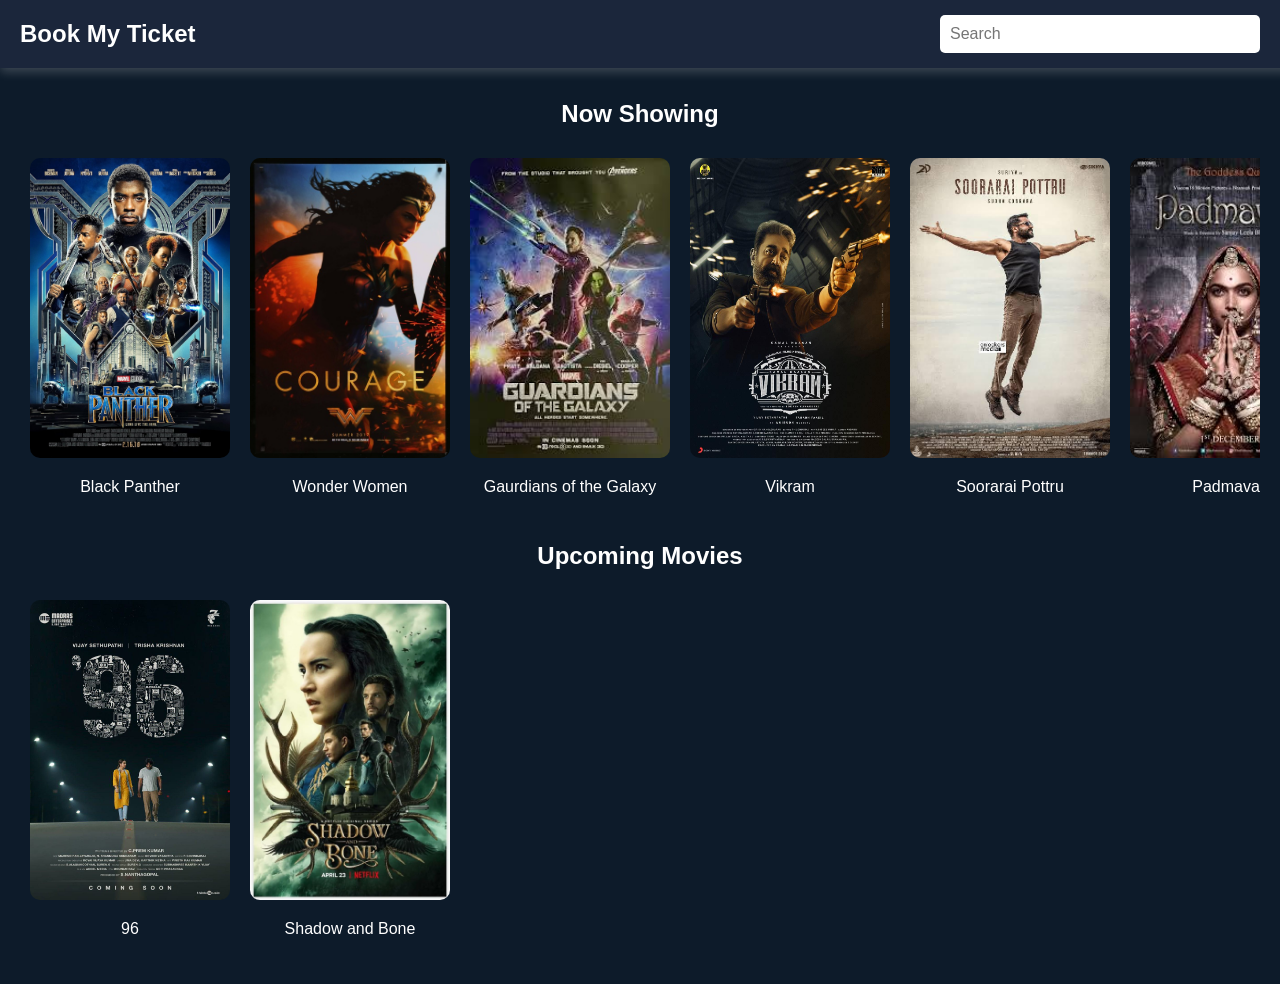
<file: index.html>
<!DOCTYPE html>
<html lang="en">
<head>
    <meta charset="UTF-8">
    <meta name="viewport" content="width=device-width, initial-scale=1.0">
    <title>Book My Ticket</title>
    <style>
        body {
            font-family: 'Arial', sans-serif;
            background-color: #0d1b2a;
            color: white;
            text-align: center;
            padding: 20px;
            margin: 0;
        }
        .navbar {
            left: 0;
            right: 0;
            display: flex;
            justify-content: space-between;
            align-items: center;
            background-color: #1b263b;
            padding: 15px 20px;
            position: fixed;
            top: 0;
            width: 100%;
            box-shadow: 0px 4px 10px rgba(255, 255, 255, 0.2);
            z-index: 1000;
        }
        .navbar h1 {
            margin: 0;
            font-size: 24px;
        }
        .search-bar {
            margin-right: 40px; 
        }
        input[type="text"] {
            padding: 10px;
            width: 300px;
            border-radius: 5px;
            border: none;
            font-size: 16px;
        }
        .container {
            margin-top: 80px;
        }
        .movie-container {
            display: flex;
            overflow-x: auto;
            gap: 20px;
            padding: 10px;
            scroll-behavior: smooth;
            white-space: nowrap;
        }
        .movie-container::-webkit-scrollbar {
            height: 6px;
        }
        .movie-container::-webkit-scrollbar-thumb {
            background: #ff4757;
            border-radius: 5px;
        }
        .movie {
            cursor: pointer;
            min-width: 200px;
            text-align: center;
        }
        .movie img {
            width: 200px;
            height: 300px;
            border-radius: 10px;
            transition: transform 0.3s, box-shadow 0.3s;
        }
        .movie img:hover {
            transform: scale(1.1);
            box-shadow: 0px 4px 15px rgba(255, 255, 255, 0.5);
        }
        .movie-details {
            display: none;
            position: fixed;
            top: 50%;
            left: 50%;
            transform: translate(-50%, -50%);
            background: rgba(0, 0, 0, 0.9);
            padding: 20px;
            border-radius: 10px;
            box-shadow: 0px 4px 10px rgba(255, 255, 255, 0.2);
            z-index: 1000;
            width: auto; /* Adjust width automatically */
            max-width: 80%; /* Prevents it from getting too wide */
            max-height: 80vh; /* Prevents it from overflowing screen */
            text-align: center;
            opacity: 0;
            transition: opacity 0.3s ease-in-out;
            overflow-y: auto; /* Scroll if content is too long */
            white-space: normal; /* Allows text to wrap */
            word-wrap: break-word; /* Ensures long words don't overflow */
        }

        .movie-details.show {
            display: block;
            opacity: 1;
        }

        .book-btn {
            background-color: red;
            color: white;
            padding: 12px 24px;
            font-size: 16px;
            border: none;
            border-radius: 5px;
            cursor: pointer;
            transition: background 0.3s;
        }
        .book-btn:hover {
            background-color: darkred;
        }
        .close-btn {
            background-color: gray;
            color: white;
            border: none;
            padding: 5px 10px;
            border-radius: 5px;
            cursor: pointer;
            margin-top: 10px;
        }
    </style>
</head>
<body>
    <div class="navbar">
        <h1>Book My Ticket</h1>
        <input type="text" id="search" class="search-bar" placeholder="Search">
    </div>
    
    <div class="container">
        <h2>Now Showing</h2>
        <div class="movie-container" id="current-movies"></div>
        
        <h2>Upcoming Movies</h2>
        <div class="movie-container" id="upcoming-movies"></div>
    </div>
    
    <div class="movie-details" id="movie-details">
        <h3 id="details-title"></h3>
        <p id="details-description"></p>
        <button class='book-btn' onclick='bookTicket()'>Book</button>
        <button class='close-btn' onclick='closeDetails()'>Close</button>
    </div>
    
    <script>
        const movies = [
            { title: "Black Panther", poster: "movieA.jpg", description: "Follows TChalla, heir to the hidden but advanced kingdom of Wakanda, who must lead his people into a new future and confront a challenger from his nations past." },
            { title: "Wonder Women", poster: "movieB.jpg", description: "Diana (Wonder Woman) demonstrates courage by defending what she believes in, and by using her strength to fight evil." },
            { title: "Gaurdians of the Galaxy", poster: "movieC.jpg", description: "A group of intergalactic mercenaries, including Star-Lord, Gamora, Rocket, Groot, and Drax, team up to save the galaxy from threats." },
            { title: "Vikram", poster: "movieD.jpg", description: "A high-octane action thriller from Indian cinema focusing on a special agents mission to eliminate a gang of masked murderers." },
            { title: "Soorarai Pottru", poster: "movieE.jpg", description: "An inspiring tale of an ambitious man striving to launch a low-cost airline, overcoming numerous personal and professional challenges." },
            { title: "Padmavati", poster: "movieF.jpg", description: "A historical drama depicting the valor and sacrifice of Rani Padmavati, a legendary queen known for her beauty and courage." },
            { title: "Joker", poster: "movieH.jpg", description: "A dark character study of Arthur Fleck, a failed comedian in Gotham City, whose descent into madness leads him to become the notorious Joker." },
            { title: "Oppenheimer", poster: "movieI.jpg", description: "A biographical film chronicling the life of J. Robert Oppenheimer, the physicist who played a pivotal role in developing the atomic bomb during World War II." }
        ];
        
        const upcomingMovies = [
            { title: "96", poster: "upcomingA.jpg", description: "A poignant romantic drama about two high school sweethearts who reunite after 22 years at a school reunion, rekindling unresolved emotions." },
            { title: "Shadow and Bone", poster: "upcomingB.jpg", description: "Based on the Grishaverse novels, this fantasy adventure follows a young soldier who discovers a magical power that could unite her war-torn world." }
        ];
        
        function displayMovies(movieList, containerId) {
            const container = document.getElementById(containerId);
            container.innerHTML = "";
            movieList.forEach(movie => {
                const movieElement = document.createElement("div");
                movieElement.classList.add("movie");
                movieElement.innerHTML = `<img src="${movie.poster}" alt="${movie.title}" onclick="showDetails('${movie.title}', '${movie.description}', '${movie.poster}')"><p>${movie.title}</p>`;
                container.appendChild(movieElement);
            });
        }
        let selectedTitle = "";
        let selectedPoster = "";

function showDetails(title, description, poster) {
    selectedTitle = title;
    selectedPoster = poster;

    document.getElementById("details-title").textContent = title;
    document.getElementById("details-description").textContent = description;
    const details = document.getElementById("movie-details");
    details.classList.add("show");
}

        function closeDetails() {
            document.getElementById("movie-details").classList.remove("show");
        }
        
        function bookTicket() {
    localStorage.setItem("selectedMovie", selectedTitle);
    localStorage.setItem("selectedPoster", selectedPoster);
    window.location.href = "seatSelection.html";
}

        
        document.getElementById("search").addEventListener("input", function() {
            const searchText = this.value.toLowerCase();
            const filteredMovies = movies.filter(m => m.title.toLowerCase().includes(searchText));
            displayMovies(filteredMovies, "current-movies");
        });
        
        displayMovies(movies, "current-movies");
        displayMovies(upcomingMovies, "upcoming-movies");
    </script>
</body>
</html>
</file>
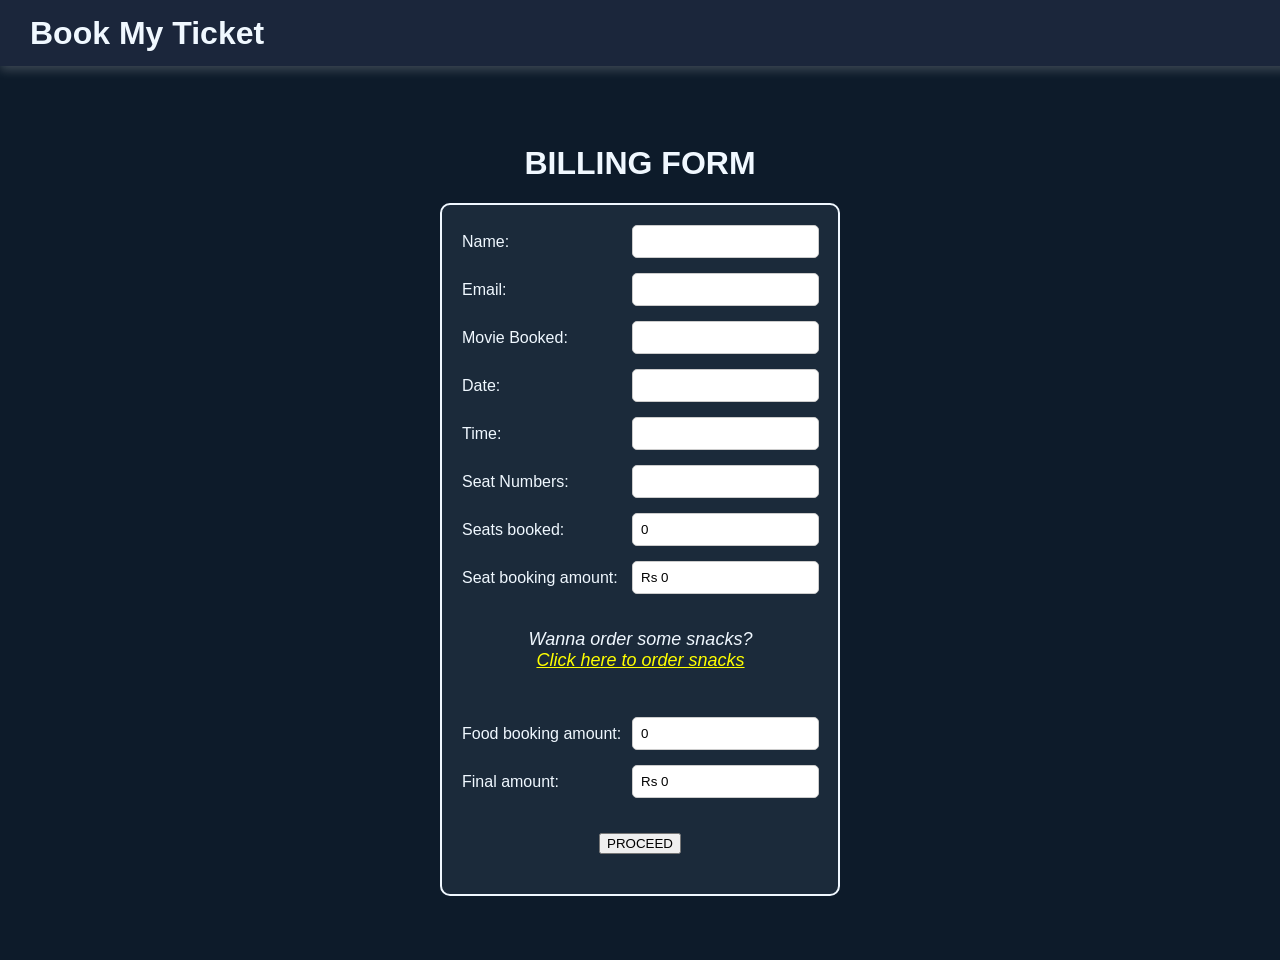
<file: billing.html>
<!DOCTYPE html>
<html lang="en">
<head>
    <meta charset="UTF-8">
    <meta name="viewport" content="width=device-width, initial-scale=1.0">
    <title>Billing Form</title>
    <link rel="stylesheet" href="billingCSS.css">
</head>
<body>
    <div class="navbar">
        <h1>Book My Ticket</h1>
    </div>
    <br>
    <div class="container">
        <h1 is="billingForm">BILLING FORM</h1>
        <form>
            <fieldset>
                <div class="input-group">
                    <label for="name">Name:</label>
                    <input type="text" id="name" required/>
                </div>
                <div class="input-group">
                    <label for="email">Email:</label>
                    <input type="text" id="email" required/>
                </div>
                <div class="input-group">
                    <label for="movie">Movie Booked:</label>
                    <input type="text" id="movie" readonly/>
                </div>
                <div class="input-group">
                    <label for="date">Date:</label>
                    <input type="text" id="date" readonly/>
                </div>
                <div class="input-group">
                    <label for="time">Time:</label>
                    <input type="text" id="time" readonly/>
                </div>
                <div class="input-group">
                    <label for="seatNumbers">Seat Numbers:</label>
                    <input type="text" id="seatNumbers" readonly/>
                </div>
                <div class="input-group">
                    <label for="seats">Seats booked:</label>
                    <input type="text" id="seats" placeholder="Rs" required readonly/>
                </div>
                <div class="input-group">
                    <label for="seat_amt">Seat booking amount:</label>
                    <input type="text" id="seat_amt" placeholder="Rs" readonly/>
                </div>
            </fieldset>
            <fieldset>
                <label class="snack-text">Wanna order some snacks?</label>
                <a href="snacks.html" class="snack-link" style="color: yellow;">Click here to order snacks</a>
                <br><br>
                <div class="input-group">
                    <label for="food_amt">Food booking amount:</label>
                    <input type="text" id="food_amt" placeholder="Rs"/>
                </div>
                <div class="input-group">
                    <label for="final_amt">Final amount:</label>
                    <input type="text" id="final_amt" placeholder="Rs" readonly/>
                </div>
            </fieldset>
            <fieldset>
                <input id="proceed" type="button" value="PROCEED" onclick="goToPayment()" />
            </fieldset>
        </form>
    </div>

    <script>
        function goToPayment() {
            // Clear snack total after using it
            localStorage.removeItem("snackTotal");
            window.location.href = "payment.html";
        }

        document.addEventListener("DOMContentLoaded", function () {
            // ✅ Clear snack total if user didn't come from snacks page
            if (document.referrer && !document.referrer.includes("snacks.html")) {
                localStorage.removeItem("snackTotal");
            }

            const movieName = localStorage.getItem("selectedMovie");
            const selectedDate = localStorage.getItem("selectedDate");
            const selectedTime = localStorage.getItem("selectedTime");
            const ticketPrice = 200;

            // Fill movie name
            const movieInput = document.getElementById("movie");
            if (movieInput && movieName) {
                movieInput.value = movieName;
            }

            // Fill date and time
            const dateInput = document.getElementById("date");
            if (dateInput && selectedDate) {
                dateInput.value = selectedDate;
            }

            const timeInput = document.getElementById("time");
            if (timeInput && selectedTime) {
                timeInput.value = selectedTime;
            }

            // Seat info
            let selectedSeats = localStorage.getItem("selectedSeats");
            selectedSeats = selectedSeats ? parseInt(selectedSeats) : 0;

            const totalSeatAmount = selectedSeats * ticketPrice;
            document.getElementById("seats").value = selectedSeats;
            document.getElementById("seat_amt").value = "Rs " + totalSeatAmount;

            // Seat numbers
            const seatNumbers = JSON.parse(localStorage.getItem("selectedSeatNumbers")) || [];
            const seatNumbersInput = document.getElementById("seatNumbers");
            if (seatNumbersInput && seatNumbers.length > 0) {
                seatNumbersInput.value = seatNumbers.join(", ");
            }

            // Food amount
            const snackRaw = localStorage.getItem("snackTotal");
            const snackTotal = snackRaw !== null ? parseInt(snackRaw) : 0;
            document.getElementById("food_amt").value = snackTotal;

            // Update final amount
            function updateTotal() {
                let foodAmount = parseInt(document.getElementById("food_amt").value) || 0;
                let finalAmount = totalSeatAmount + foodAmount;
                document.getElementById("final_amt").value = "Rs " + finalAmount;
            }

            // Initial total calculation
            document.getElementById("final_amt").value = "Rs " + (totalSeatAmount + snackTotal);

            // Event listener for manual food amount changes
            document.getElementById("food_amt").addEventListener("input", updateTotal);
        });
    </script>
</body>
</html>
</file>
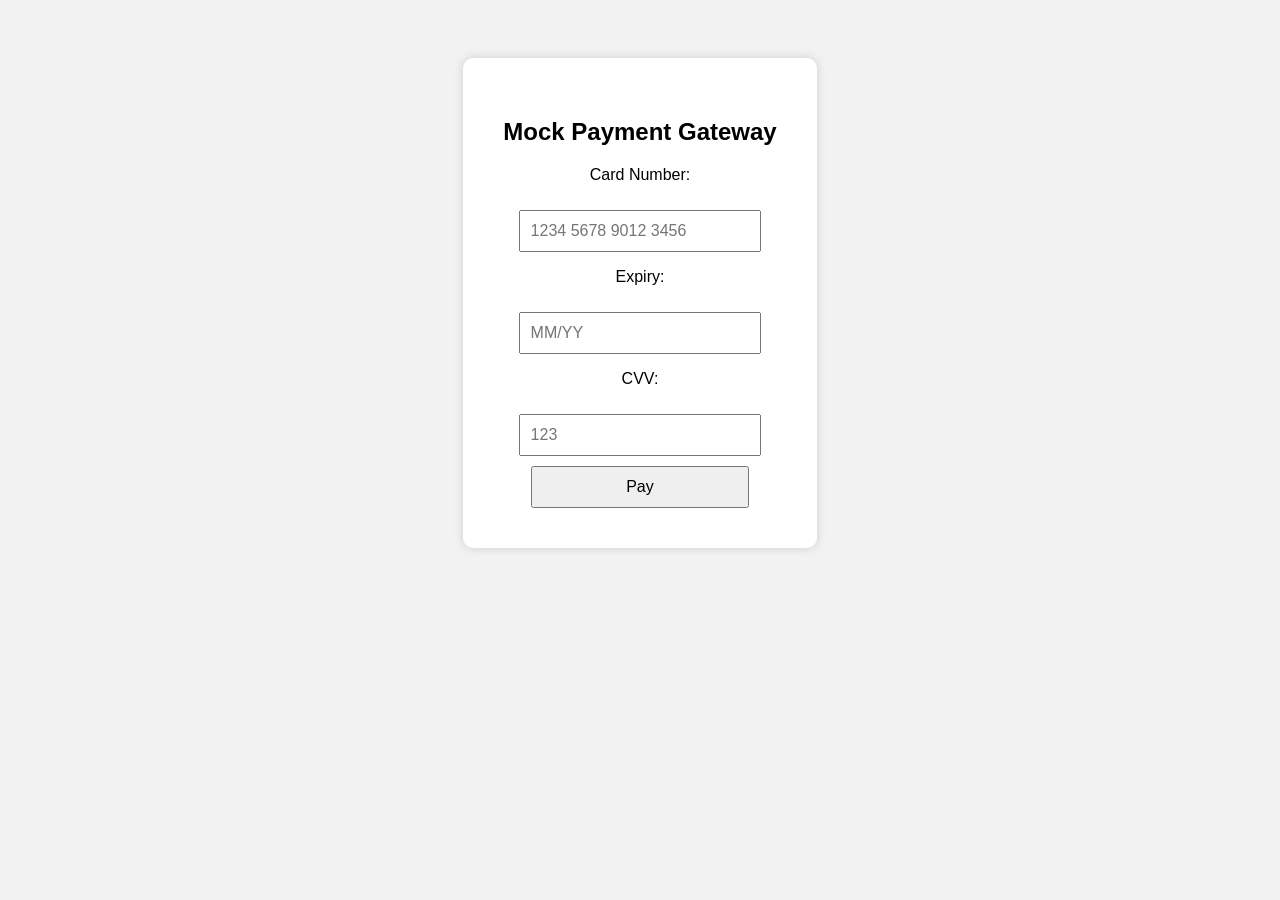
<file: payment.html>
<!DOCTYPE html>
<html lang="en">
<head>
  <meta charset="UTF-8">
  <title>Payment Gateway</title>
  <style>
    body {
      font-family: Arial;
      background-color: #f2f2f2;
      text-align: center;
      padding-top: 50px;
    }
    .payment-box {
      background: white;
      display: inline-block;
      padding: 40px;
      border-radius: 10px;
      box-shadow: 0px 0px 10px #ccc;
    }
    input, button {
      padding: 10px;
      width: 80%;
      margin-top: 10px;
      font-size: 16px;
    }
  </style>
</head>
<body>
  <div class="payment-box">
    <h2>Mock Payment Gateway</h2>
    <p>Card Number:</p>
    <input type="text" placeholder="1234 5678 9012 3456"><br>
    <p>Expiry:</p>
    <input type="text" placeholder="MM/YY"><br>
    <p>CVV:</p>
    <input type="password" placeholder="123"><br>
    <button onclick="completePayment()">Pay</button>
  </div>

  <script>
    function completePayment() {
      alert("Payment Successful!");
      window.location.href = "success.html";
    }
  </script>
</body>
</html>
</file>
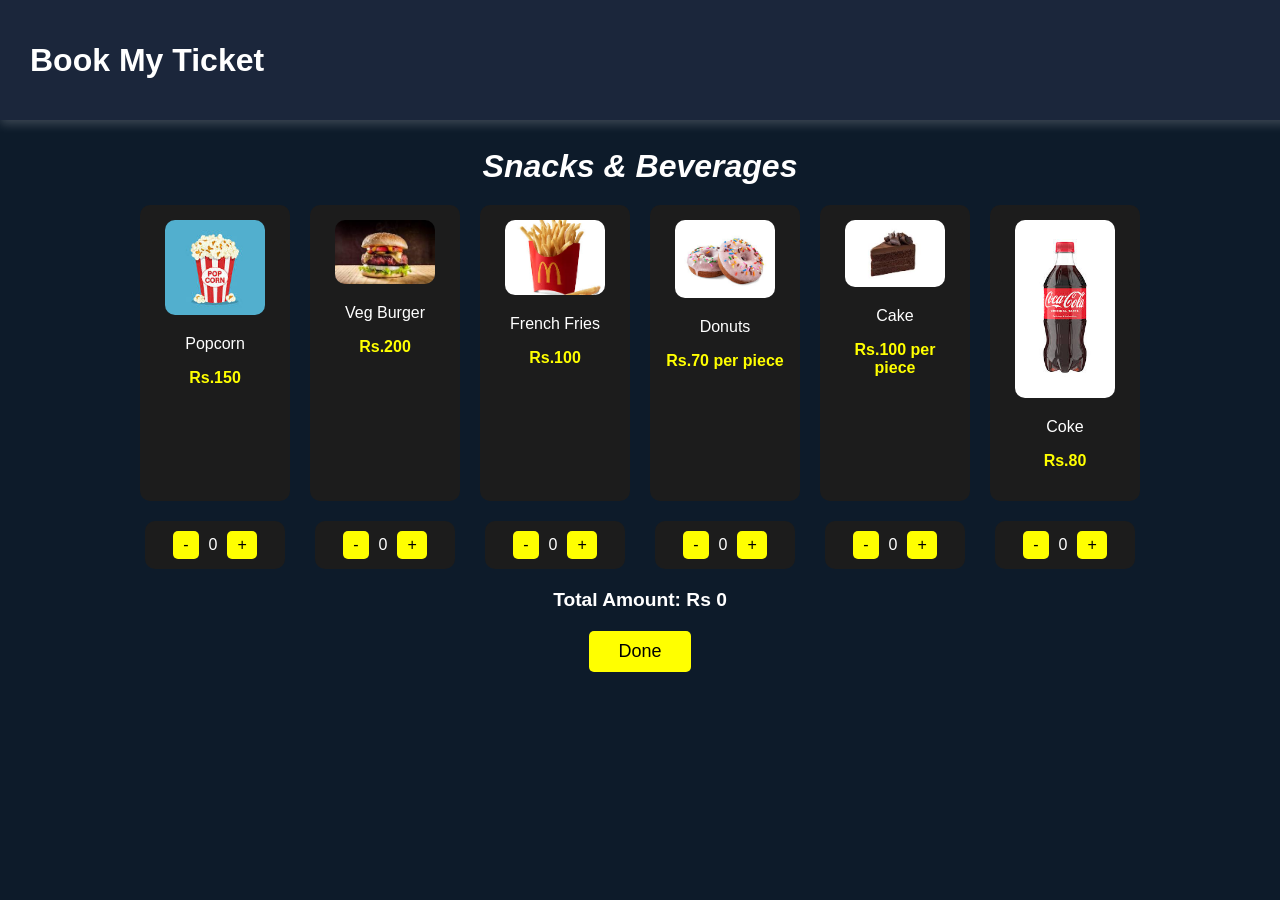
<file: snacks.html>
<!DOCTYPE html>
  <html lang="en">
  <head>
      <meta charset="UTF-8">
      <meta name="viewport" content="width=device-width, initial-scale=1.0">
      <title>Snacks & Beverages</title>
      <link rel="stylesheet" href="snacksCSS.css">
      <script defer src="snacksJS.js"></script>
  </head>
  <body>
      <div class="navbar">
          <h1>Book My Ticket</h1>
      </div>
      <div class="container">
          <h1 class="section-title">Snacks & Beverages</h1>
  
          <div class="image-row">
              <div class="snack-item" data-name="Popcorn" data-price="150">
                  <img src="popcorn.jpeg" alt="Popcorn">
                  <p>Popcorn</p>
                  <p class="price">Rs.150</p>
              </div>
              <div class="snack-item" data-name="Veg Burger" data-price="200">
                  <img src="burger.jpeg" alt="Veg Burger">
                  <p>Veg Burger</p>
                  <p class="price">Rs.200</p>
              </div>
              <div class="snack-item" data-name="French Fries" data-price="100">
                  <img src="frenchfries.jpeg" alt="French Fries">
                  <p>French Fries</p>
                  <p class="price">Rs.100</p>
              </div>
              <div class="snack-item" data-name="Donuts" data-price="70">
                  <img src="donut.jpeg" alt="Donuts">
                  <p>Donuts</p>
                  <p class="price">Rs.70 per piece</p>
              </div>
              <div class="snack-item" data-name="Cake" data-price="100">
                  <img src="cake.jpeg" alt="Cake">
                  <p>Cake</p>
                  <p class="price">Rs.100 per piece</p>
              </div>
              <div class="snack-item" data-name="Coke" data-price="80">
                  <img src="coke.jpeg" alt="Coke">
                  <p>Coke</p>
                  <p class="price">Rs.80</p>
              </div>
          </div>
  
          <div class="button-row">
              <!-- Quantity Selectors for each snack -->
              <div class="quantity-selector"><button class="decrease">-</button><span class="quantity">0</span><button class="increase">+</button></div>
              <div class="quantity-selector"><button class="decrease">-</button><span class="quantity">0</span><button class="increase">+</button></div>
              <div class="quantity-selector"><button class="decrease">-</button><span class="quantity">0</span><button class="increase">+</button></div>
              <div class="quantity-selector"><button class="decrease">-</button><span class="quantity">0</span><button class="increase">+</button></div>
              <div class="quantity-selector"><button class="decrease">-</button><span class="quantity">0</span><button class="increase">+</button></div>
              <div class="quantity-selector"><button class="decrease">-</button><span class="quantity">0</span><button class="increase">+</button></div>
          </div>
  
          <div class="total-display">
              <strong>Total Amount: Rs <span id="totalAmount">0</span></strong>
          </div>
  
          <input type="button" class="done-btn" value="Done" onclick="placeSnackOrder()"/>
      </div>
  </body>
  </html>
</file>
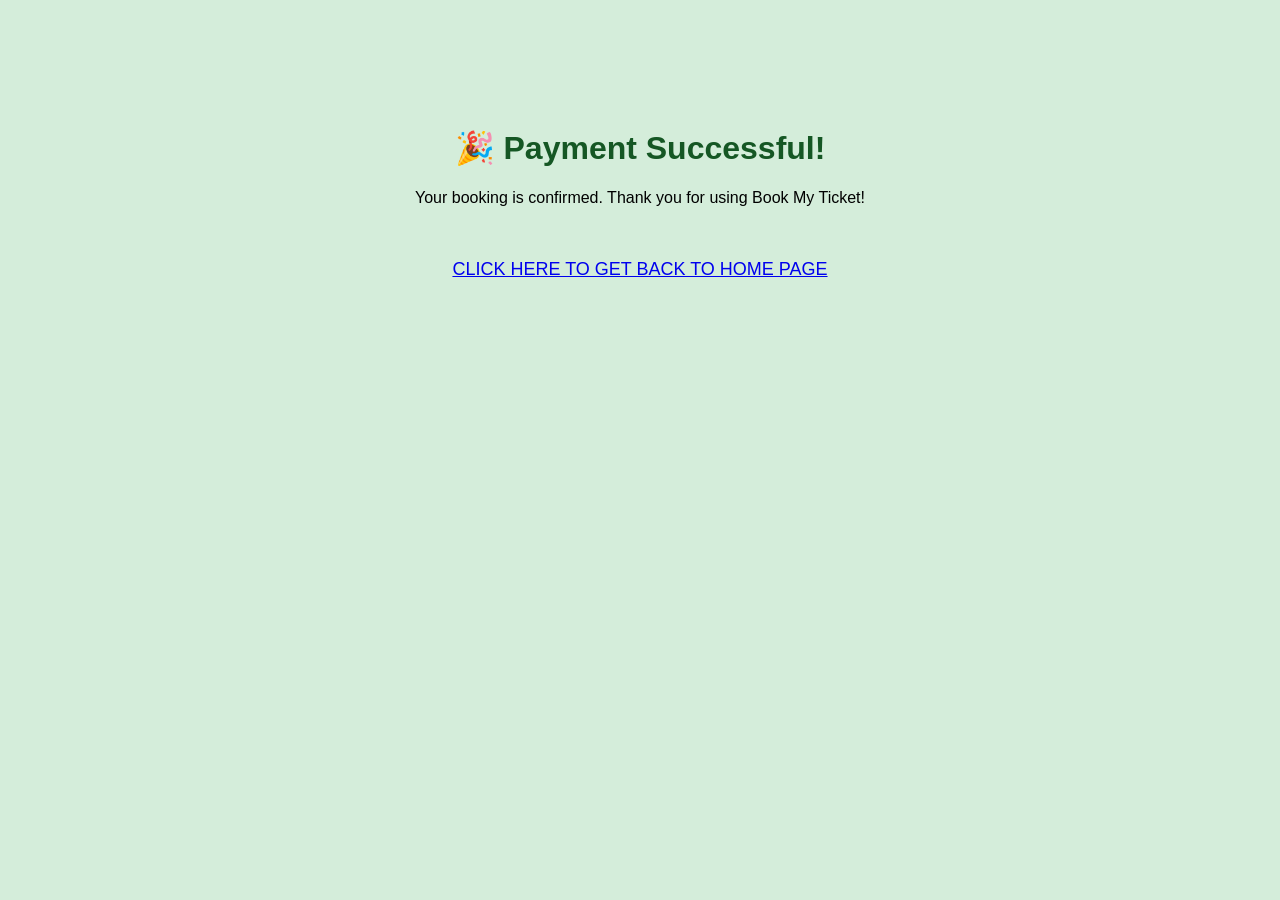
<file: success.html>
<!DOCTYPE html>
<html lang="en">
<head>
  <meta charset="UTF-8">
  <title>Payment Successful</title>
  <style>
    body {
      font-family: Arial;
      background: #d4edda;
      text-align: center;
      padding-top: 100px;
    }
    h1 {
      color: #155724;
    }
  </style>
</head>
<body>
  <h1>🎉 Payment Successful!</h1>
  <p>Your booking is confirmed. Thank you for using Book My Ticket!</p>
  <br><br>
  <a href="index.html" style="text-align: center;font-family: 'Franklin Gothic Medium', 'Arial Narrow', Arial, sans-serif; font-size: large;">CLICK HERE TO GET BACK TO HOME PAGE</a>
</body>
</html>
</file>
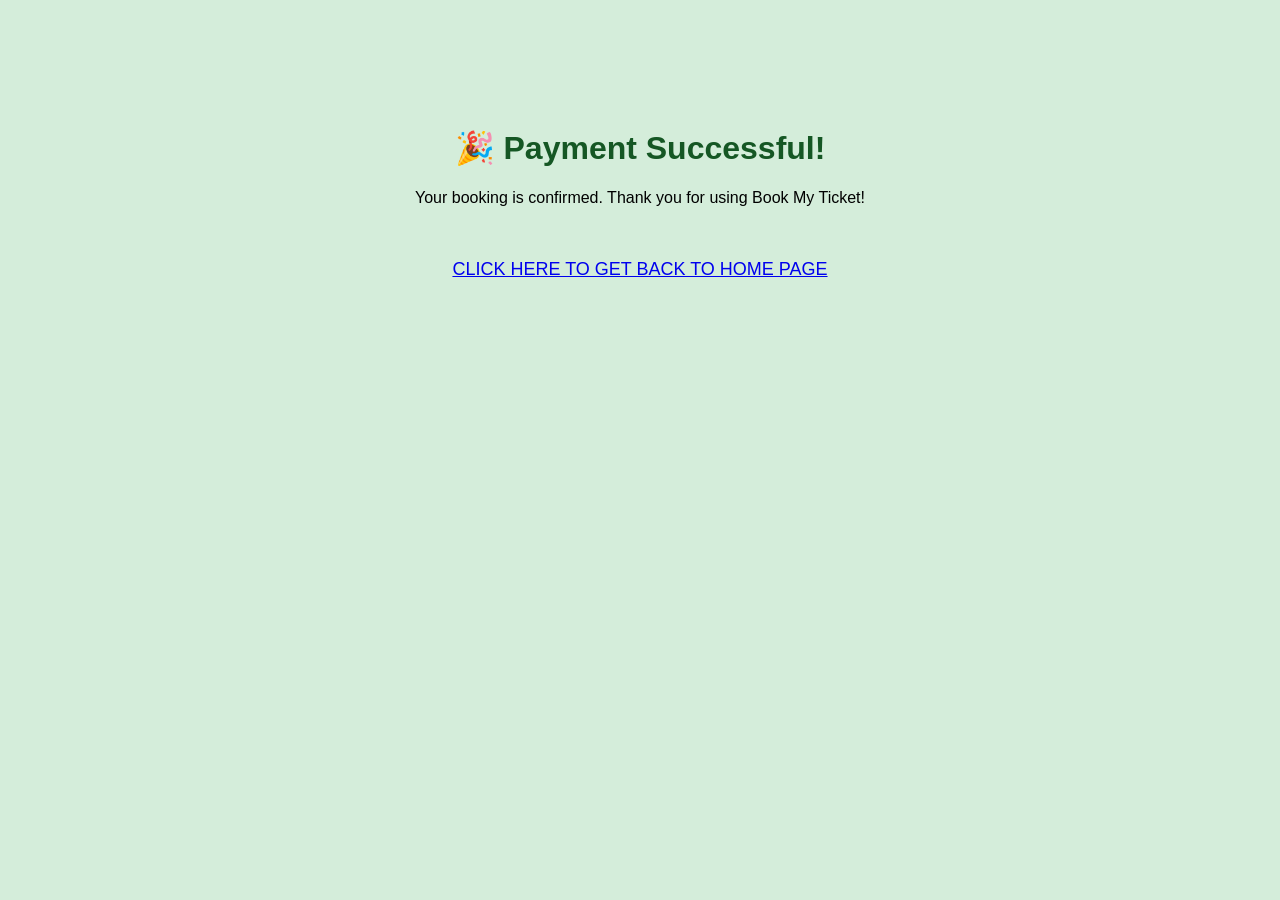
<file: root/success.html>
<!DOCTYPE html>
<html lang="en">
<head>
  <meta charset="UTF-8">
  <title>Payment Successful</title>
  <style>
    body {
      font-family: Arial;
      background: #d4edda;
      text-align: center;
      padding-top: 100px;
    }
    h1 {
      color: #155724;
    }
  </style>
</head>
<body>
  <h1>🎉 Payment Successful!</h1>
  <p>Your booking is confirmed. Thank you for using Book My Ticket!</p>
  <br><br>
  <a href="book_movie.html" style="text-align: center;font-family: 'Franklin Gothic Medium', 'Arial Narrow', Arial, sans-serif; font-size: large;">CLICK HERE TO GET BACK TO HOME PAGE</a>
</body>
</html>
</file>
<file: billingCSS.css>
body {
    background-color: #0d1b2a;
    color: aliceblue;
    font-family: Arial, sans-serif; 
    display: flex; 
    justify-content: center;
    align-items: center;
    height: 100vh;
    margin: 0;
    padding-top: 60px;
}

#billingForm{
    margin-top: 10px;
}
.container {
    text-align: center;
}

form {
    border: 2px solid aliceblue;
    padding: 20px;
    border-radius: 10px;
    width: 400px;
    box-sizing: border-box;
    background-color: #1b2a3a;
}

fieldset {
    border: none;
    margin: 0;
    padding: 0;
    margin-bottom: 20px;
}

/* Align labels and inputs properly */
.input-group {
    display: flex;
    align-items: center;
    justify-content: flex-start;
    margin-bottom: 15px;
}

.input-group label {
    width: 160px;  /* Ensures all labels have the same width */
    text-align: left;
    margin-right: 10px;
    flex-shrink: 0;
}

.input-group input {
    flex-grow: 1; /* Makes input take remaining space */
    padding: 8px;
    border-radius: 5px;
    border: 1px solid #ccc;
}

/* Style for snacks section */
.snack-text {
    font-style: italic;
    color: aliceblue;
    font-size: large;
}

.snack-link {
    font-style: italic;
    color: aliceblue;
    font-size: large;
    display: block;
    margin-bottom: 10px;
}

/* Submit button styling */
input[type="submit"] {
    width: 100%;
    background-color: aliceblue;
    color: #0d1b2a;
    border: none;
    padding: 10px;
    cursor: pointer;
    border-radius: 5px;
    font-weight: bold;
}

input[type="submit"]:hover {
    background-color: #f0f0f0;
}
.navbar {
    left: 0;
    right: 0;
    display: flex;
    justify-content: space-between;
    align-items: center;
    background-color: #1b263b;
    padding: 15px 30px;
    position: fixed;
    top: 0;
    width: 100%;
    height: 4%;
    box-shadow: 0px 4px 10px rgba(255, 255, 255, 0.2);
    z-index: 100;
}
</file>
<file: snacksCSS.css>
/* body {
    font-family: Arial, sans-serif;
    background-color: #0d1b2a;
    color: white;
    text-align: center;
}

.container {
    width: 80%;
    margin: auto;
    padding-top: 20px;
}
.image-row {
    display: flex;
    justify-content: center;
    gap: 20px;
    flex-wrap: wrap;
    margin-bottom: 20px;
}

.snack-item {
    background-color: #1c1c1c;
    padding: 15px;
    border-radius: 10px;
    width: 120px;
    text-align: center;
}

.snack-item img {
    width: 100px;
    height: auto;
    border-radius: 10px;
}

.price {
    font-weight: bold;
    color: yellow;
    margin-top: 5px;
}

.button-row {
    display: flex;
    justify-content: center;
    gap: 30px;
    flex-wrap: wrap;
}

.quantity-selector {
    display: flex;
    justify-content: center;
    align-items: center;
    background-color: #1c1c1c;
    padding: 10px;
    border-radius: 10px;
    width: 120px;
}

.quantity-selector button {
    background-color: yellow;
    color: black;
    border: none;
    padding: 5px 10px;
    cursor: pointer;
    font-size: 16px;
    border-radius: 5px;
}

.quantity-selector .quantity {
    margin: 0 10px;
    font-size: 16px;
}

.done-btn {
    background-color: yellow;
    color: black;
    border: none;
    padding: 10px;
    font-size: 18px;
    width: 10%;
    border-radius: 5px;
    margin-top: 20px;
    cursor: pointer;
}
.navbar {
    left: 0;
    right: 0;
    display: flex;
    justify-content: space-between;
    align-items: center;
    background-color: #1b263b;
    padding: 15px 30px;
    position: fixed;
    top: 0;
    width: 100%;
    height: 10%;
    box-shadow: 0px 4px 10px rgba(255, 255, 255, 0.2);
    z-index: 100;
} */
body {
    font-family: Arial, sans-serif;
    background-color: #0d1b2a;
    color: white;
    text-align: center;
}

.navbar {
    left: 0;
    right: 0;
    display: flex;
    justify-content: space-between;
    align-items: center;
    background-color: #1b263b;
    padding: 15px 30px;
    position: fixed;
    top: 0;
    width: 100%;
    height: 10%;
    box-shadow: 0px 4px 10px rgba(255, 255, 255, 0.2);
    z-index: 100;
}

.container {
    width: 80%;
    margin: auto;
    padding-top: 120px;
}

.section-title {
    text-align: center;
    font-style: italic;
    margin: 20px 0;
}

.image-row {
    display: flex;
    justify-content: center;
    gap: 20px;
    flex-wrap: wrap;
    margin-bottom: 20px;
}

.snack-item {
    background-color: #1c1c1c;
    padding: 15px;
    border-radius: 10px;
    width: 120px;
    text-align: center;
}

.snack-item img {
    width: 100px;
    height: auto;
    border-radius: 10px;
}

.price {
    font-weight: bold;
    color: yellow;
    margin-top: 5px;
}

.button-row {
    display: flex;
    justify-content: center;
    gap: 30px;
    flex-wrap: wrap;
}

.quantity-selector {
    display: flex;
    justify-content: center;
    align-items: center;
    background-color: #1c1c1c;
    padding: 10px;
    border-radius: 10px;
    width: 120px;
}

.quantity-selector button {
    background-color: yellow;
    color: black;
    border: none;
    padding: 5px 10px;
    cursor: pointer;
    font-size: 16px;
    border-radius: 5px;
}

.quantity-selector .quantity {
    margin: 0 10px;
    font-size: 16px;
}

.total-display {
    margin-top: 20px;
    font-size: 1.2em;
}

.done-btn {
    background-color: yellow;
    color: black;
    border: none;
    padding: 10px;
    font-size: 18px;
    width: 10%;
    border-radius: 5px;
    margin-top: 20px;
    cursor: pointer;
}
</file>
